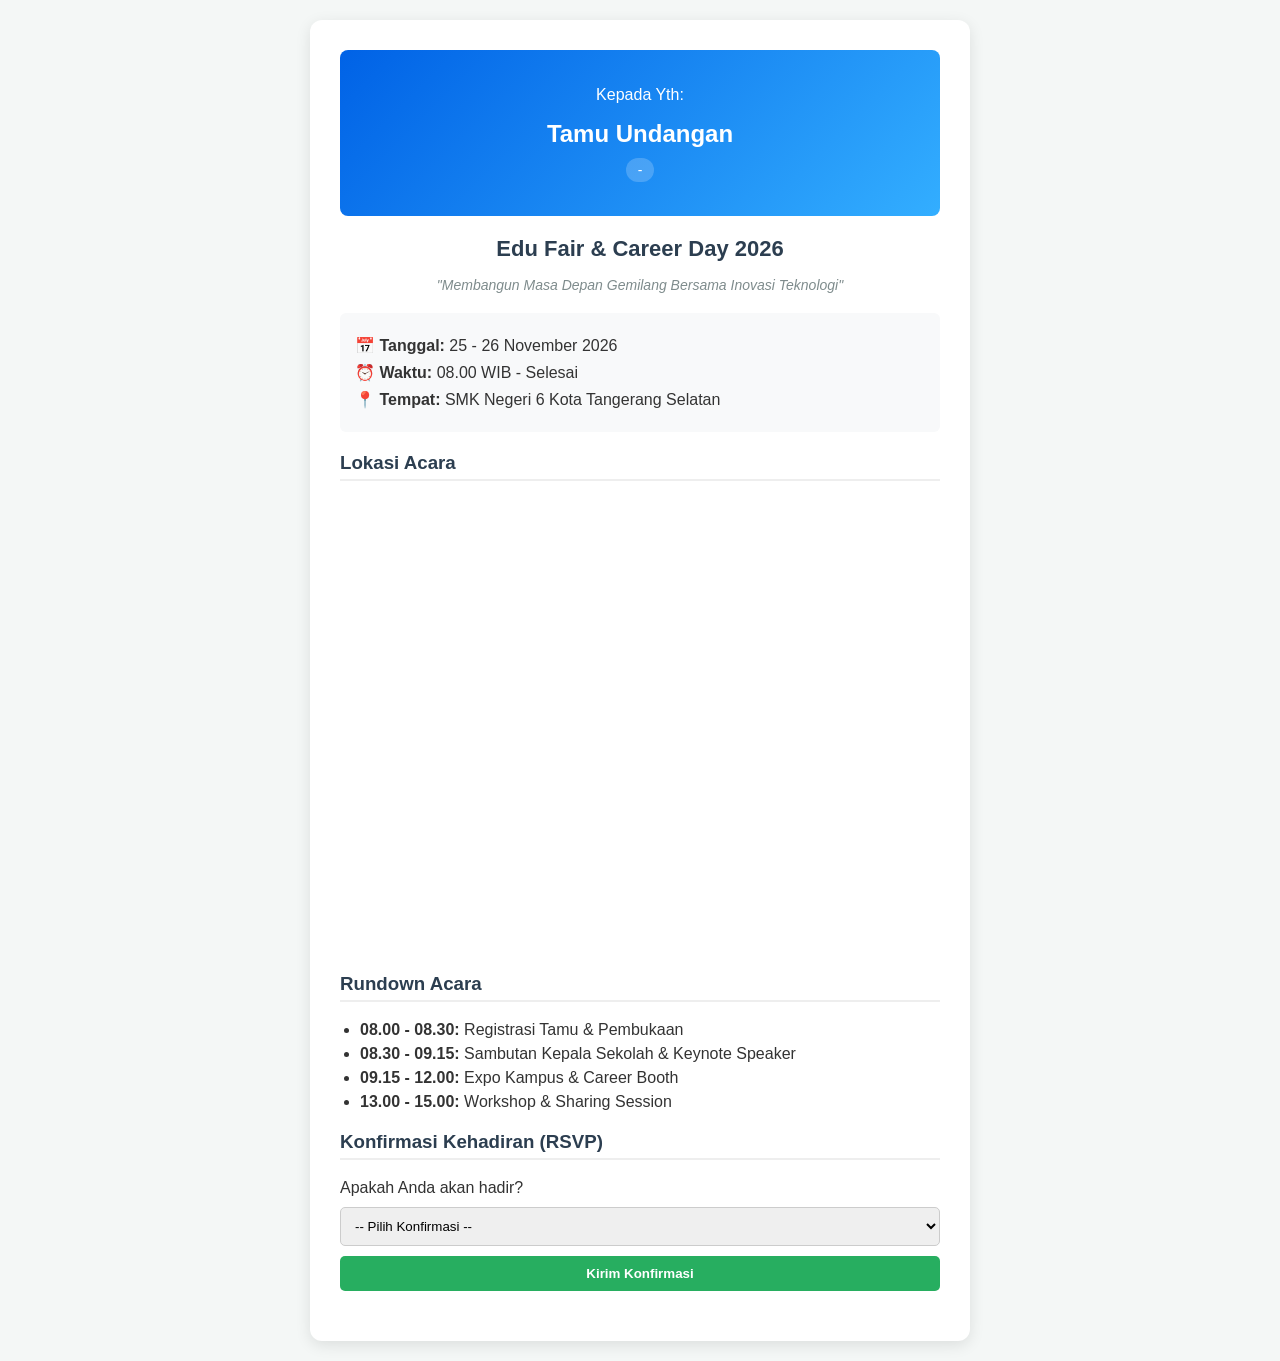
<file: index.html>
<!DOCTYPE html>
<html lang="id">
<head>
    <meta charset="UTF-8">
    <meta name="viewport" content="width=device-width, initial-scale=1.0">
    <title>Undangan Edu Fair & Career Day 2026</title>
    <link rel="stylesheet" href="style.css">
</head>
<body>
    <div class="container">
        <!-- Bagian Header / Kepada -->
        <div class="invitation-header">
            <p>Kepada Yth:</p>
            <h2 id="nama-tamu">Tamu Undangan</h2>
            <p class="badge-kategori" id="kategori-tamu">-</p>
        </div>

        <!-- Informasi Utama Acara -->
        <div class="event-info">
            <h1>Edu Fair & Career Day 2026</h1>
            <p class="theme">"Membangun Masa Depan Gemilang Bersama Inovasi Teknologi"</p>
            
            <div class="detail-box">
                <p><strong>📅 Tanggal:</strong> 25 - 26 November 2026</p>
                <p><strong>⏰ Waktu:</strong> 08.00 WIB - Selesai</p>
                <!-- Bagian Informasi Tempat -->
                <p><strong>📍 Tempat:</strong> SMK Negeri 6 Kota Tangerang Selatan</p>
            </div>

            <!-- Bagian Google Maps Embed yang sudah diganti untuk SMKN 6 Tangsel -->
            <div class="map-container">
                <h3>Lokasi Acara</h3>
                <iframe src="https://www.google.com/maps/embed?pb=!1m18!1m12!1m3!1d3966.0030725082875!2d106.66607649999999!3d-6.263324099999999!2m3!1f0!2f0!3f0!3m2!1i1024!2i768!4f13.1!3m3!1m2!1s0x2e69fb06a47e36b7%3A0x93b22c3ee1f216b1!2sSMKN%206%20Tangerang%20Selatan!5e0!3m2!1sid!2sid!4v1794710064452!5m2!1sid!2sid" width="600" height="450" style="border:0;" allowfullscreen="" loading="lazy" referrerpolicy="strict-origin-when-cross-origin"></iframe>
            </div>

            <!-- Rundown Acara -->
            <div class="rundown">
                <h3>Rundown Acara</h3>
                <ul>
                    <li><strong>08.00 - 08.30:</strong> Registrasi Tamu & Pembukaan</li>
                    <li><strong>08.30 - 09.15:</strong> Sambutan Kepala Sekolah & Keynote Speaker</li>
                    <li><strong>09.15 - 12.00:</strong> Expo Kampus & Career Booth</li>
                    <li><strong>13.00 - 15.00:</strong> Workshop & Sharing Session</li>
                </ul>
            </div>
        </div>

        <!-- Form Konfirmasi Kehadiran (RSVP) -->
        <div class="rsvp-section">
            <h3>Konfirmasi Kehadiran (RSVP)</h3>
            <form id="rsvpForm">
                <label for="kehadiran">Apakah Anda akan hadir?</label>
                <select id="kehadiran" required>
                    <option value="">-- Pilih Konfirmasi --</option>
                    <option value="Hadir">Ya, Saya Hadir</option>
                    <option value="Tidak Hadir">Mohon Maaf, Berhalangan Hadir</option>
                </select>
                <button type="submit" class="btn-submit">Kirim Konfirmasi</button>
            </form>
            <p id="rsvp-status" style="margin-top: 10px; font-weight: bold;"></p>
        </div>
    </div>

    <script src="script.js"></script>
</body>
</html>
</file>
<file: style.css>
body {
    font-family: 'Segoe UI', Tahoma, Geneva, Verdana, sans-serif;
    background-color: #f4f7f6;
    margin: 0;
    padding: 20px;
    color: #333;
}

.container {
    max-width: 600px;
    margin: 0 auto;
    background: #ffffff;
    padding: 30px;
    border-radius: 12px;
    box-shadow: 0 4px 15px rgba(0,0,0,0.1);
}

.invitation-header {
    text-align: center;
    background: linear-gradient(135deg, #0062E6, #33AEFF);
    color: white;
    padding: 20px;
    border-radius: 8px;
    margin-bottom: 20px;
}

.invitation-header h2 {
    margin: 5px 0;
    font-size: 24px;
}

.badge-kategori {
    display: inline-block;
    background: rgba(255, 255, 255, 0.2);
    padding: 4px 12px;
    border-radius: 20px;
    font-size: 14px;
    margin-top: 5px;
}

.event-info h1 {
    text-align: center;
    color: #2c3e50;
    font-size: 22px;
}

.theme {
    text-align: center;
    font-style: italic;
    color: #7f8c8d;
    font-size: 14px;
    margin-bottom: 20px;
}

.detail-box {
    background: #f8f9fa;
    padding: 15px;
    border-radius: 6px;
    margin-bottom: 20px;
}

.detail-box p {
    margin: 8px 0;
}

.map-container, .rundown, .rsvp-section {
    margin-bottom: 20px;
}

.map-container h3, .rundown h3, .rsvp-section h3 {
    border-bottom: 2px solid #eee;
    padding-bottom: 5px;
    color: #2c3e50;
}

.rundown ul {
    padding-left: 20px;
}

.rundown li {
    margin-bottom: 6px;
}

.rsvp-section form {
    display: flex;
    flex-direction: column;
    gap: 10px;
}

.rsvp-section select {
    padding: 10px;
    border-radius: 5px;
    border: 1px solid #ccc;
}

.btn-submit {
    background: #27ae60;
    color: white;
    border: none;
    padding: 10px;
    border-radius: 5px;
    cursor: pointer;
    font-weight: bold;
}

.btn-submit:hover {
    background: #219653;
}

/* Tabel Admin */
table {
    width: 100%;
    border-collapse: collapse;
    margin-top: 15px;
}

table, th, td {
    border: 1px solid #ddd;
}

th, td {
    padding: 10px;
    text-align: left;
    font-size: 14px;
}

th {
    background-color: #0062E6;
    color: white;
}

.btn-wa {
    background-color: #25D366;
    color: white;
    padding: 6px 10px;
    text-decoration: none;
    border-radius: 4px;
    font-size: 12px;
    font-weight: bold;
    display: inline-block;
}

.btn-wa:hover {
    background-color: #1EBE5D;
}
</file>
